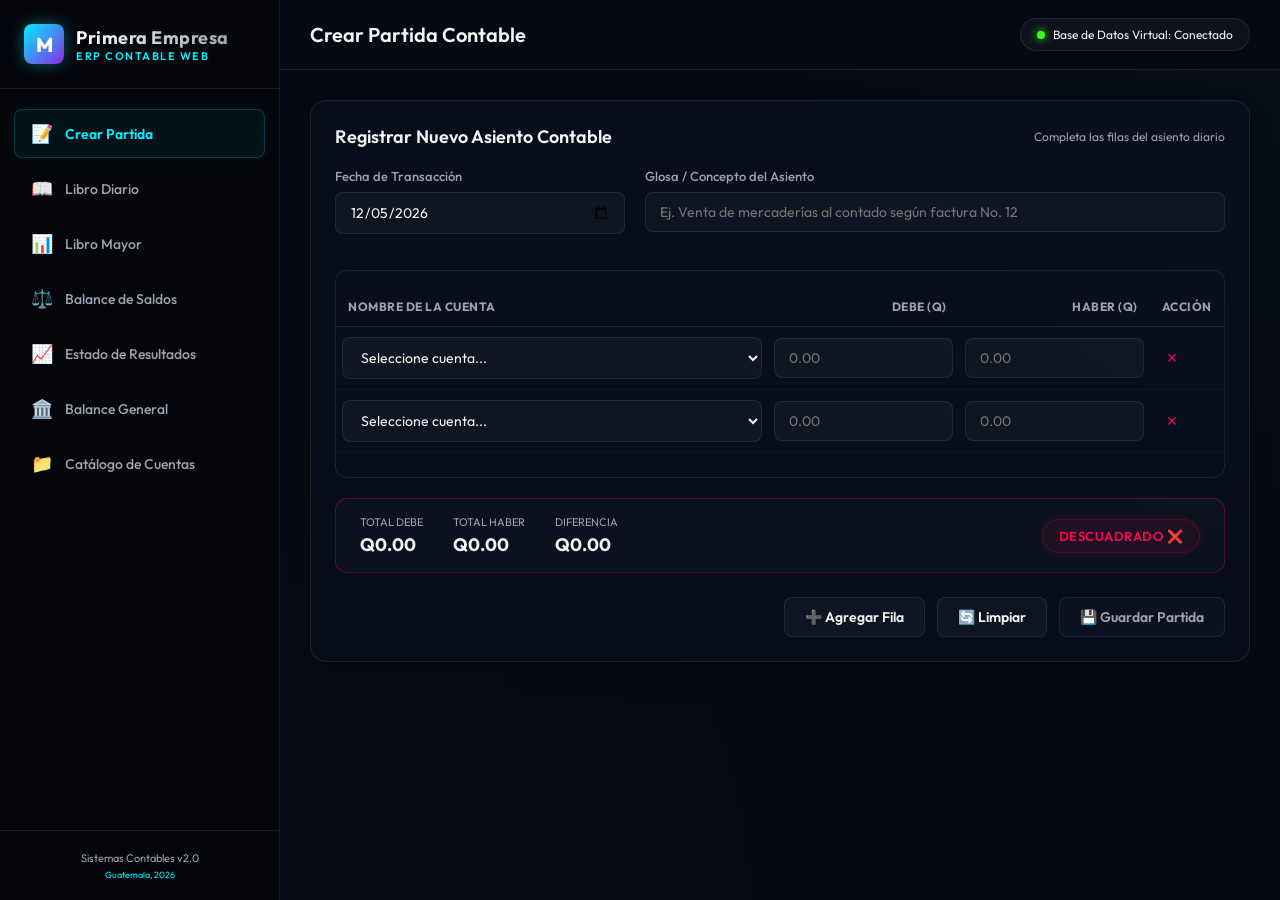
<file: Proyecto de contabilidad/index.html>
<!DOCTYPE html>
<html lang="es">
<head>
    <meta charset="UTF-8">
    <meta name="viewport" content="width=device-width, initial-scale=1.0">
    <title>ERP Contable - Mi Primera Empresa</title>
    <link rel="stylesheet" href="styles.css">
</head>
<body>

    <!-- SIDEBAR NAVIGATION -->
    <aside class="sidebar">
        <div class="sidebar-header">
            <div class="logo-icon">M</div>
            <div class="logo-text">
                <h1>Primera Empresa</h1>
                <p>ERP Contable Web</p>
            </div>
        </div>
        
        <nav class="sidebar-nav">
            <div class="nav-item active" data-tab="crear-partida">
                <span class="nav-item-icon">📝</span>
                <span>Crear Partida</span>
            </div>
            <div class="nav-item" data-tab="diario">
                <span class="nav-item-icon">📖</span>
                <span>Libro Diario</span>
            </div>
            <div class="nav-item" data-tab="mayor">
                <span class="nav-item-icon">📊</span>
                <span>Libro Mayor</span>
            </div>
            <div class="nav-item" data-tab="balance-saldos">
                <span class="nav-item-icon">⚖️</span>
                <span>Balance de Saldos</span>
            </div>
            <div class="nav-item" data-tab="resultados">
                <span class="nav-item-icon">📈</span>
                <span>Estado de Resultados</span>
            </div>
            <div class="nav-item" data-tab="balance-general">
                <span class="nav-item-icon">🏛️</span>
                <span>Balance General</span>
            </div>
            <div class="nav-item" data-tab="catalogo">
                <span class="nav-item-icon">📁</span>
                <span>Catálogo de Cuentas</span>
            </div>
        </nav>
        
        <div class="sidebar-footer">
            <p>Sistemas Contables v2.0</p>
            <p style="color: var(--color-primary); font-size: 9px; margin-top: 4px;">Guatemala, 2026</p>
        </div>
    </aside>

    <!-- MAIN CONTENT CONTAINER -->
    <main class="content-area">
        <header class="top-header">
            <h2 id="current-tab-title">Crear Partida Contable</h2>
            <div class="user-badge">
                <span class="user-status-dot"></span>
                <span>Base de Datos Virtual: Conectado</span>
            </div>
        </header>
        
        <div class="content-body">
            
            <!-- 1. TAB: CREAR PARTIDA -->
            <div class="tab-pane active" id="tab-crear-partida">
                <div class="glass-card">
                    <div class="card-title-bar">
                        <h3>Registrar Nuevo Asiento Contable</h3>
                        <span style="font-size: 12px; color: var(--text-muted);">Completa las filas del asiento diario</span>
                    </div>
                    
                    <form id="entry-form">
                        <div style="display: grid; grid-template-columns: 1fr 2fr; gap: 20px; margin-bottom: 20px;">
                            <div class="form-group">
                                <label for="entry-date">Fecha de Transacción</label>
                                <input type="date" id="entry-date" required>
                            </div>
                            <div class="form-group">
                                <label for="entry-description">Glosa / Concepto del Asiento</label>
                                <input type="text" id="entry-description" placeholder="Ej. Venta de mercaderías al contado según factura No. 12" required>
                            </div>
                        </div>
                        
                        <div class="data-table-container" style="margin-bottom: 20px;">
                            <table class="entry-creator-table">
                                <thead>
                                    <tr>
                                        <th style="width: 50%;">Nombre de la Cuenta</th>
                                        <th style="width: 22%; text-align: right;">Debe (Q)</th>
                                        <th style="width: 22%; text-align: right;">Haber (Q)</th>
                                        <th style="width: 6%; text-align: center;">Acción</th>
                                    </tr>
                                </thead>
                                <tbody id="entry-rows-container">
                                    <!-- Dynamic rows will be inserted here via JS -->
                                </tbody>
                            </table>
                        </div>
                        
                        <!-- Real-time Validation Bar -->
                        <div class="balance-status-bar" id="balance-status-bar">
                            <div class="balance-totals">
                                <div class="balance-total-item">
                                    <span class="balance-total-label">Total Debe</span>
                                    <span class="balance-total-value" id="total-debe-val">Q0.00</span>
                                </div>
                                <div class="balance-total-item">
                                    <span class="balance-total-label">Total Haber</span>
                                    <span class="balance-total-value" id="total-haber-val">Q0.00</span>
                                </div>
                                <div class="balance-total-item">
                                    <span class="balance-total-label">Diferencia</span>
                                    <span class="balance-total-value" id="total-diff-val">Q0.00</span>
                                </div>
                            </div>
                            
                            <div class="balance-indicator unbalanced" id="balance-indicator">
                                Descuadrado ❌
                            </div>
                        </div>
                        
                        <div style="display: flex; gap: 12px; justify-content: flex-end;">
                            <button type="button" class="btn btn-secondary" id="btn-add-row">➕ Agregar Fila</button>
                            <button type="button" class="btn btn-secondary" id="btn-reset-form">🔄 Limpiar</button>
                            <button type="submit" class="btn btn-success" id="btn-save-entry" disabled>💾 Guardar Partida</button>
                        </div>
                    </form>
                </div>
            </div>
            
            <!-- 2. TAB: LIBRO DIARIO -->
            <div class="tab-pane" id="tab-diario">
                <div class="glass-card">
                    <div class="card-title-bar">
                        <h3>Asientos Diarios Registrados</h3>
                        <button class="btn btn-primary" id="btn-clear-diary" style="padding: 6px 12px; font-size: 12px;">🗑️ Borrar Historial</button>
                    </div>
                    <div id="journal-entries-list">
                        <!-- Entries list will be generated here -->
                        <p style="color: var(--text-muted); text-align: center; padding: 40px 0;">No hay partidas registradas aún. ¡Crea una en la pestaña anterior!</p>
                    </div>
                </div>
            </div>
            
            <!-- 3. TAB: LIBRO MAYOR -->
            <div class="tab-pane" id="tab-mayor">
                <div class="glass-card">
                    <div class="card-title-bar">
                        <h3>Libro Mayor (Saldos por Cuenta)</h3>
                        <span style="font-size: 12px; color: var(--text-muted);">Acumulados automáticos del Libro Diario</span>
                    </div>
                    <div class="data-table-container">
                        <table class="data-table">
                            <thead>
                                <tr>
                                    <th style="width: 15%;">Código</th>
                                    <th style="width: 45%;">Cuenta</th>
                                    <th style="width: 20%; text-align: right;">Total Debe (Q)</th>
                                    <th style="width: 20%; text-align: right;">Total Haber (Q)</th>
                                    <th style="width: 20%; text-align: right;">Saldo Actual (Q)</th>
                                </tr>
                            </thead>
                            <tbody id="mayor-table-body">
                                <!-- Generated via JS -->
                            </tbody>
                        </table>
                    </div>
                </div>
            </div>
            
            <!-- 4. TAB: BALANCE DE SALDOS -->
            <div class="tab-pane" id="tab-balance-saldos">
                <div class="glass-card">
                    <div class="card-title-bar">
                        <h3>Balance de Saldos</h3>
                        <span style="font-size: 12px; color: var(--text-muted);">Comprobación automática de sumas y saldos</span>
                    </div>
                    <div class="data-table-container">
                        <table class="data-table">
                            <thead>
                                <tr>
                                    <th style="width: 15%;">Código</th>
                                    <th style="width: 45%;">Cuenta</th>
                                    <th style="width: 20%; text-align: right;">Saldo Deudor (Q)</th>
                                    <th style="width: 20%; text-align: right;">Saldo Acreedor (Q)</th>
                                </tr>
                            </thead>
                            <tbody id="saldos-table-body">
                                <!-- Generated via JS -->
                            </tbody>
                            <tfoot>
                                <tr class="total-row">
                                    <td colspan="2">Suma Total</td>
                                    <td class="monto" id="saldos-total-deudor">Q0.00</td>
                                    <td class="monto" id="saldos-total-acreedor">Q0.00</td>
                                </tr>
                            </tfoot>
                        </table>
                    </div>
                </div>
            </div>
            
            <!-- 5. TAB: ESTADO DE RESULTADOS -->
            <div class="tab-pane" id="tab-resultados">
                <div class="glass-card">
                    <div class="card-title-bar">
                        <h3>Estado de Resultados</h3>
                        <span style="font-size: 12px; color: var(--text-muted);">Evaluación de rendimiento del periodo</span>
                    </div>
                    <div class="data-table-container">
                        <table class="data-table">
                            <thead>
                                <tr>
                                    <th style="width: 60%;">Concepto / Cuenta</th>
                                    <th style="width: 40%; text-align: right;">Monto (Q)</th>
                                </tr>
                            </thead>
                            <tbody id="resultados-table-body">
                                <!-- Generated via JS -->
                            </tbody>
                        </table>
                    </div>
                </div>
            </div>
            
            <!-- 6. TAB: BALANCE GENERAL -->
            <div class="tab-pane" id="tab-balance-general">
                <div class="glass-card">
                    <div class="card-title-bar">
                        <h3>Balance General</h3>
                        <span style="font-size: 12px; color: var(--text-muted);">Ecuación fundamental: Activo = Pasivo + Patrimonio</span>
                    </div>
                    <div class="data-table-container">
                        <table class="data-table">
                            <thead>
                                <tr>
                                    <th style="width: 60%;">Estructura Contable</th>
                                    <th style="width: 40%; text-align: right;">Monto (Q)</th>
                                </tr>
                            </thead>
                            <tbody id="general-table-body">
                                <!-- Generated via JS -->
                            </tbody>
                        </table>
                    </div>
                </div>
            </div>
            
            <!-- 7. TAB: CATALOGO -->
            <div class="tab-pane" id="tab-catalogo">
                <div class="glass-card">
                    <div class="card-title-bar">
                        <h3>Cuentas en el Catálogo</h3>
                        <button class="btn btn-primary" id="btn-open-account-modal">➕ Nueva Cuenta</button>
                    </div>
                    <div class="catalog-grid" id="catalog-accounts-grid">
                        <!-- Generated via JS -->
                    </div>
                </div>
            </div>
            
        </div>
    </main>

    <!-- MODAL OVERLAY: ADD NEW ACCOUNT -->
    <div class="modal-overlay" id="account-modal">
        <div class="modal-container">
            <div class="modal-header">
                <h3>Crear Nueva Cuenta</h3>
                <button class="modal-close" id="btn-close-account-modal">&times;</button>
            </div>
            <form id="new-account-form">
                <div class="form-group">
                    <label for="acct-code">Código de Cuenta</label>
                    <input type="number" id="acct-code" placeholder="Ej. 109" min="100" max="999" required>
                    <p style="font-size: 10px; color: var(--text-muted); margin-top: 4px;">Sugeridos: Activo (100s), Pasivo (200s), Patrimonio (300s), Pérdida (400s), Ganancia (500s)</p>
                </div>
                <div class="form-group">
                    <label for="acct-name">Nombre de Cuenta</label>
                    <input type="text" id="acct-name" placeholder="Ej. Caja Chica" required>
                </div>
                <div class="form-group">
                    <label for="acct-type">Tipo de Cuenta</label>
                    <select id="acct-type" required>
                        <option value="" disabled selected>Selecciona el tipo...</option>
                        <option value="Activo">Activo</option>
                        <option value="Pasivo">Pasivo</option>
                        <option value="Patrimonio">Patrimonio</option>
                        <option value="Pérdida">Pérdida (Gasto)</option>
                        <option value="Ganancia">Ganancia (Ingreso)</option>
                    </select>
                </div>
                
                <div class="modal-actions">
                    <button type="button" class="btn btn-secondary" id="btn-cancel-account">Cancelar</button>
                    <button type="submit" class="btn btn-primary">Guardar Cuenta</button>
                </div>
            </form>
        </div>
    </div>

    <!-- MAIN ENGINE -->
    <script src="app.js"></script>
</body>
</html>
</file>
<file: Proyecto de contabilidad/styles.css>
@import url('https://fonts.googleapis.com/css2?family=Outfit:wght@300;400;500;600;700;800&family=Plus+Jakarta+Sans:wght@300;400;500;600;700&display=swap');

:root {
    /* Color Palette */
    --bg-base: #060913;
    --bg-surface: rgba(13, 20, 38, 0.45);
    --bg-surface-opaque: #0c1328;
    --bg-sidebar: #04060c;
    
    /* Neon Glows */
    --color-primary: #00f0ff;
    --color-primary-glow: rgba(0, 240, 255, 0.35);
    --color-success: #39ff14;
    --color-success-glow: rgba(57, 255, 20, 0.35);
    --color-danger: #ff0055;
    --color-danger-glow: rgba(255, 0, 85, 0.35);
    --color-warning: #ffb700;
    --color-warning-glow: rgba(255, 183, 0, 0.35);
    --color-accent: #8a2be2;
    --color-accent-glow: rgba(138, 43, 226, 0.35);
    
    /* Text Colors */
    --text-main: #f3f4f6;
    --text-muted: #9ca3af;
    --text-dark: #1f2937;
    
    /* Borders & Blurs */
    --border-color: rgba(255, 255, 255, 0.08);
    --border-glow: rgba(0, 240, 255, 0.15);
    --backdrop-blur: blur(12px);
    
    /* Font */
    --font-main: 'Outfit', 'Plus Jakarta Sans', sans-serif;
}

* {
    margin: 0;
    padding: 0;
    box-sizing: border-box;
}

body {
    background-color: var(--bg-base);
    color: var(--text-main);
    font-family: var(--font-main);
    overflow: hidden;
    height: 100vh;
    display: flex;
}

/* Scrollbar styling */
::-webkit-scrollbar {
    width: 6px;
    height: 6px;
}
::-webkit-scrollbar-track {
    background: rgba(255, 255, 255, 0.02);
}
::-webkit-scrollbar-thumb {
    background: rgba(255, 255, 255, 0.1);
    border-radius: 3px;
}
::-webkit-scrollbar-thumb:hover {
    background: var(--color-primary);
    box-shadow: 0 0 5px var(--color-primary);
}

/* Sidebar Layout */
aside.sidebar {
    width: 280px;
    background-color: var(--bg-sidebar);
    border-right: 1px solid var(--border-color);
    display: flex;
    flex-direction: column;
    height: 100%;
    z-index: 10;
}

.sidebar-header {
    padding: 24px;
    display: flex;
    align-items: center;
    gap: 12px;
    border-bottom: 1px solid var(--border-color);
}

.logo-icon {
    width: 40px;
    height: 40px;
    border-radius: 8px;
    background: linear-gradient(135deg, var(--color-primary), var(--color-accent));
    box-shadow: 0 0 15px var(--color-primary-glow);
    display: flex;
    align-items: center;
    justify-content: center;
    font-size: 20px;
    font-weight: 800;
    color: #fff;
}

.logo-text h1 {
    font-size: 18px;
    font-weight: 700;
    letter-spacing: 0.5px;
    background: linear-gradient(to right, #fff, #9ca3af);
    -webkit-background-clip: text;
    -webkit-text-fill-color: transparent;
}

.logo-text p {
    font-size: 11px;
    color: var(--color-primary);
    text-transform: uppercase;
    letter-spacing: 1.5px;
    font-weight: 600;
}

.sidebar-nav {
    flex: 1;
    padding: 20px 14px;
    display: flex;
    flex-direction: column;
    gap: 6px;
    overflow-y: auto;
}

.nav-item {
    display: flex;
    align-items: center;
    gap: 12px;
    padding: 12px 16px;
    border-radius: 8px;
    color: var(--text-muted);
    text-decoration: none;
    font-size: 14px;
    font-weight: 500;
    cursor: pointer;
    transition: all 0.3s cubic-bezier(0.4, 0, 0.2, 1);
    border: 1px solid transparent;
}

.nav-item:hover {
    color: var(--text-main);
    background-color: rgba(255, 255, 255, 0.03);
}

.nav-item.active {
    color: var(--color-primary);
    background-color: rgba(0, 240, 255, 0.05);
    border-color: rgba(0, 240, 255, 0.2);
    box-shadow: 0 0 15px rgba(0, 240, 255, 0.05);
    font-weight: 600;
}

.nav-item-icon {
    font-size: 18px;
}

.sidebar-footer {
    padding: 20px;
    border-top: 1px solid var(--border-color);
    text-align: center;
}

.sidebar-footer p {
    font-size: 11px;
    color: var(--text-muted);
}

/* Main Content Area */
main.content-area {
    flex: 1;
    height: 100%;
    display: flex;
    flex-direction: column;
    overflow: hidden;
}

header.top-header {
    height: 70px;
    border-bottom: 1px solid var(--border-color);
    padding: 0 30px;
    display: flex;
    align-items: center;
    justify-content: space-between;
}

.top-header h2 {
    font-size: 20px;
    font-weight: 600;
}

.user-badge {
    background-color: rgba(255, 255, 255, 0.04);
    border: 1px solid var(--border-color);
    padding: 8px 16px;
    border-radius: 20px;
    display: flex;
    align-items: center;
    gap: 8px;
    font-size: 12px;
}

.user-status-dot {
    width: 8px;
    height: 8px;
    border-radius: 50%;
    background-color: var(--color-success);
    box-shadow: 0 0 8px var(--color-success);
}

.content-body {
    flex: 1;
    padding: 30px;
    overflow-y: auto;
    background: radial-gradient(circle at top right, rgba(0, 240, 255, 0.02), transparent 40%),
                radial-gradient(circle at bottom left, rgba(138, 43, 226, 0.02), transparent 40%);
}

.tab-pane {
    display: none;
    animation: fadeIn 0.4s ease-out;
}

.tab-pane.active {
    display: block;
}

@keyframes fadeIn {
    from { opacity: 0; transform: translateY(8px); }
    to { opacity: 1; transform: translateY(0); }
}

/* UI Cards */
.glass-card {
    background: var(--bg-surface);
    border: 1px solid var(--border-color);
    border-radius: 16px;
    backdrop-filter: var(--backdrop-blur);
    padding: 24px;
    box-shadow: 0 10px 30px rgba(0, 0, 0, 0.2);
    margin-bottom: 24px;
    transition: border-color 0.3s;
}

.glass-card:hover {
    border-color: rgba(0, 240, 255, 0.15);
}

.card-title-bar {
    display: flex;
    align-items: center;
    justify-content: space-between;
    margin-bottom: 20px;
}

.card-title-bar h3 {
    font-size: 18px;
    font-weight: 600;
}

/* Metric / Dashboard Grid */
.metrics-grid {
    display: grid;
    grid-template-columns: repeat(auto-fit, minmax(220px, 1fr));
    gap: 20px;
    margin-bottom: 24px;
}

.metric-card {
    background: var(--bg-surface);
    border: 1px solid var(--border-color);
    border-radius: 12px;
    padding: 20px;
    display: flex;
    flex-direction: column;
    gap: 8px;
    position: relative;
    overflow: hidden;
}

.metric-card.accent::before { background-color: var(--color-accent); }
.metric-card.success::before { background-color: var(--color-success); }
.metric-card.danger::before { background-color: var(--color-danger); }

.metric-label {
    font-size: 12px;
    color: var(--text-muted);
    text-transform: uppercase;
    letter-spacing: 0.8px;
}

.metric-value {
    font-size: 24px;
    font-weight: 700;
}

/* Forms & Inputs */
.form-group {
    display: flex;
    flex-direction: column;
    gap: 8px;
    margin-bottom: 16px;
}

label {
    font-size: 13px;
    font-weight: 500;
    color: var(--text-muted);
}

input, select, textarea {
    background-color: rgba(255, 255, 255, 0.03);
    border: 1px solid var(--border-color);
    color: var(--text-main);
    padding: 10px 14px;
    border-radius: 8px;
    font-size: 14px;
    font-family: var(--font-main);
    transition: all 0.3s;
}

input:focus, select:focus, textarea:focus {
    outline: none;
    border-color: var(--color-primary);
    box-shadow: 0 0 10px var(--color-primary-glow);
    background-color: rgba(255, 255, 255, 0.06);
}

/* Dynamic Entries Creator Table */
.entry-creator-table {
    width: 100%;
    border-collapse: collapse;
    margin-top: 16px;
    margin-bottom: 24px;
}

.entry-creator-table th {
    text-align: left;
    padding: 12px;
    font-size: 12px;
    text-transform: uppercase;
    letter-spacing: 0.5px;
    color: var(--text-muted);
    border-bottom: 1px solid var(--border-color);
}

.entry-creator-table td {
    padding: 10px 6px;
    border-bottom: 1px solid rgba(255, 255, 255, 0.03);
}

.entry-row select, .entry-row input {
    width: 100%;
}

.btn-remove-row {
    background: none;
    border: none;
    color: var(--color-danger);
    font-size: 18px;
    cursor: pointer;
    transition: all 0.2s;
    width: 32px;
    height: 32px;
    border-radius: 50%;
    display: flex;
    align-items: center;
    justify-content: center;
}

.btn-remove-row:hover {
    background-color: rgba(255, 0, 85, 0.1);
    box-shadow: 0 0 8px var(--color-danger-glow);
}

/* Real-Time Balance State Card */
.balance-status-bar {
    display: flex;
    align-items: center;
    justify-content: space-between;
    padding: 16px 24px;
    border-radius: 12px;
    border: 1px solid var(--border-color);
    background-color: rgba(255, 255, 255, 0.02);
    margin-bottom: 24px;
    transition: all 0.3s;
}

.balance-totals {
    display: flex;
    gap: 30px;
}

.balance-total-item {
    display: flex;
    flex-direction: column;
    gap: 4px;
}

.balance-total-label {
    font-size: 11px;
    color: var(--text-muted);
    text-transform: uppercase;
}

.balance-total-value {
    font-size: 18px;
    font-weight: 700;
}

.balance-indicator {
    display: flex;
    align-items: center;
    gap: 10px;
    padding: 8px 16px;
    border-radius: 20px;
    font-weight: 600;
    font-size: 13px;
    text-transform: uppercase;
    letter-spacing: 0.5px;
}

/* Pulsing states */
.balance-indicator.balanced {
    color: var(--color-success);
    background-color: rgba(57, 255, 20, 0.08);
    border: 1px solid rgba(57, 255, 20, 0.2);
    box-shadow: 0 0 10px rgba(57, 255, 20, 0.1);
}

.balance-indicator.unbalanced {
    color: var(--color-danger);
    background-color: rgba(255, 0, 85, 0.08);
    border: 1px solid rgba(255, 0, 85, 0.2);
    box-shadow: 0 0 10px rgba(255, 0, 85, 0.1);
    animation: pulseDanger 2s infinite;
}

@keyframes pulseDanger {
    0% { box-shadow: 0 0 2px var(--color-danger-glow); }
    50% { box-shadow: 0 0 10px var(--color-danger-glow); }
    100% { box-shadow: 0 0 2px var(--color-danger-glow); }
}

/* Buttons */
.btn {
    display: inline-flex;
    align-items: center;
    justify-content: center;
    gap: 8px;
    padding: 10px 20px;
    border-radius: 8px;
    font-size: 14px;
    font-weight: 600;
    cursor: pointer;
    border: 1px solid transparent;
    transition: all 0.3s cubic-bezier(0.4, 0, 0.2, 1);
    font-family: var(--font-main);
}

.btn-primary {
    background-color: rgba(0, 240, 255, 0.08);
    border-color: var(--color-primary);
    color: var(--color-primary);
}

.btn-primary:hover {
    background-color: var(--color-primary);
    color: var(--bg-base);
    box-shadow: 0 0 15px var(--color-primary-glow);
}

.btn-success {
    background-color: rgba(57, 255, 20, 0.08);
    border-color: var(--color-success);
    color: var(--color-success);
}

.btn-success:hover:not(:disabled) {
    background-color: var(--color-success);
    color: var(--bg-base);
    box-shadow: 0 0 15px var(--color-success-glow);
}

.btn-success:disabled {
    background-color: rgba(255, 255, 255, 0.02);
    border-color: var(--border-color);
    color: var(--text-muted);
    cursor: not-allowed;
}

.btn-secondary {
    background-color: rgba(255, 255, 255, 0.03);
    border-color: var(--border-color);
    color: var(--text-main);
}

.btn-secondary:hover {
    background-color: rgba(255, 255, 255, 0.08);
}

/* Beautiful Data Tables */
.data-table-container {
    width: 100%;
    overflow-x: auto;
    border-radius: 12px;
    border: 1px solid var(--border-color);
    background-color: rgba(13, 20, 38, 0.2);
}

.data-table {
    width: 100%;
    border-collapse: collapse;
    font-size: 14px;
}

.data-table th {
    background-color: rgba(255, 255, 255, 0.02);
    padding: 14px 18px;
    text-align: left;
    font-size: 11px;
    text-transform: uppercase;
    letter-spacing: 0.8px;
    color: var(--text-muted);
    border-bottom: 1px solid var(--border-color);
}

.data-table td {
    padding: 12px 18px;
    border-bottom: 1px solid rgba(255, 255, 255, 0.02);
    color: var(--text-main);
}

.data-table tbody tr {
    transition: background-color 0.2s;
}

.data-table tbody tr:hover {
    background-color: rgba(0, 240, 255, 0.02);
}

.data-table td.monto {
    font-weight: 600;
    text-align: right;
    font-variant-numeric: tabular-nums;
}

.data-table tr.total-row {
    background-color: rgba(255, 255, 255, 0.03);
    border-top: 1px solid var(--border-color);
}

.data-table tr.total-row td {
    font-weight: 700;
    color: var(--text-main);
    border-bottom: 2px double var(--border-color);
}

/* Financial Reports-Specific Styling */
.section-header-row {
    background-color: rgba(138, 43, 226, 0.05) !important;
}

.section-header-row td {
    font-weight: 700;
    color: var(--color-primary) !important;
    text-transform: uppercase;
    font-size: 12px;
    letter-spacing: 0.5px;
}

.subtotal-row td {
    font-weight: 600;
    font-style: italic;
    border-bottom: 1px solid var(--border-color);
    background-color: rgba(255, 255, 255, 0.01);
}

.net-income-row {
    background: linear-gradient(to right, rgba(57, 255, 20, 0.04), transparent) !important;
}

.net-income-row td {
    font-weight: 800;
    font-size: 15px;
    color: var(--color-success) !important;
    border-bottom: 3px double var(--color-success) !important;
}

/* Account ledger styling */
.debit-val { color: var(--color-primary); }
.credit-val { color: var(--color-accent); }

/* Compact Account Catalog Grid */
.catalog-grid {
    display: grid;
    grid-template-columns: repeat(auto-fill, minmax(280px, 1fr));
    gap: 16px;
    margin-top: 20px;
}

.account-card {
    background: var(--bg-surface);
    border: 1px solid var(--border-color);
    border-radius: 10px;
    padding: 16px;
    display: flex;
    align-items: center;
    justify-content: space-between;
    transition: all 0.2s;
}

.account-card:hover {
    border-color: rgba(0, 240, 255, 0.2);
    transform: translateY(-2px);
}

.account-card-info h4 {
    font-size: 14px;
    font-weight: 600;
}

.account-card-info p {
    font-size: 11px;
    color: var(--text-muted);
}

.account-card-code {
    background-color: rgba(255, 255, 255, 0.04);
    border: 1px solid var(--border-color);
    padding: 4px 8px;
    border-radius: 6px;
    font-size: 12px;
    font-weight: 700;
    color: var(--color-primary);
}

/* Modal styling (for adding new accounts) */
.modal-overlay {
    position: fixed;
    top: 0;
    left: 0;
    width: 100vw;
    height: 100vh;
    background-color: rgba(0, 0, 0, 0.7);
    backdrop-filter: blur(5px);
    display: flex;
    align-items: center;
    justify-content: center;
    z-index: 100;
    opacity: 0;
    pointer-events: none;
    transition: opacity 0.3s;
}

.modal-overlay.open {
    opacity: 1;
    pointer-events: auto;
}

.modal-container {
    background-color: var(--bg-surface-opaque);
    border: 1px solid rgba(0, 240, 255, 0.2);
    box-shadow: 0 0 30px rgba(0, 240, 255, 0.1);
    border-radius: 16px;
    width: 450px;
    max-width: 90%;
    padding: 30px;
    transform: scale(0.9);
    transition: transform 0.3s;
}

.modal-overlay.open .modal-container {
    transform: scale(1);
}

.modal-header {
    display: flex;
    justify-content: space-between;
    align-items: center;
    margin-bottom: 20px;
}

.modal-header h3 {
    font-size: 18px;
    font-weight: 700;
}

.modal-close {
    background: none;
    border: none;
    color: var(--text-muted);
    font-size: 20px;
    cursor: pointer;
}

.modal-actions {
    display: flex;
    justify-content: flex-end;
    gap: 12px;
    margin-top: 24px;
}

/* Journal View Styling */
.journal-entry-block {
    border: 1px solid var(--border-color);
    border-radius: 12px;
    background-color: rgba(255, 255, 255, 0.01);
    padding: 20px;
    margin-bottom: 20px;
}

.journal-entry-header {
    display: flex;
    justify-content: space-between;
    margin-bottom: 12px;
    border-bottom: 1px solid rgba(255, 255, 255, 0.04);
    padding-bottom: 8px;
}

.journal-entry-desc {
    font-size: 13px;
    color: var(--text-muted);
    margin-bottom: 12px;
}

.journal-entry-table {
    width: 100%;
    border-collapse: collapse;
    font-size: 13px;
}

.journal-entry-table th {
    text-align: left;
    color: var(--text-muted);
    padding: 6px 12px;
    font-size: 11px;
    text-transform: uppercase;
}

.journal-entry-table td {
    padding: 8px 12px;
    border-bottom: 1px solid rgba(255, 255, 255, 0.01);
}

.journal-entry-table tr:last-child td {
    border-bottom: none;
}
</file>
<file: Proyecto de contabilidad/Proyecto de contabilidad/styles.css>
@import url('https://fonts.googleapis.com/css2?family=Outfit:wght@300;400;500;600;700;800&family=Plus+Jakarta+Sans:wght@300;400;500;600;700&display=swap');

:root {
    /* Color Palette */
    --bg-base: #060913;
    --bg-surface: rgba(13, 20, 38, 0.45);
    --bg-surface-opaque: #0c1328;
    --bg-sidebar: #04060c;
    
    /* Neon Glows */
    --color-primary: #00f0ff;
    --color-primary-glow: rgba(0, 240, 255, 0.35);
    --color-success: #39ff14;
    --color-success-glow: rgba(57, 255, 20, 0.35);
    --color-danger: #ff0055;
    --color-danger-glow: rgba(255, 0, 85, 0.35);
    --color-warning: #ffb700;
    --color-warning-glow: rgba(255, 183, 0, 0.35);
    --color-accent: #8a2be2;
    --color-accent-glow: rgba(138, 43, 226, 0.35);
    
    /* Text Colors */
    --text-main: #f3f4f6;
    --text-muted: #9ca3af;
    --text-dark: #1f2937;
    
    /* Borders & Blurs */
    --border-color: rgba(255, 255, 255, 0.08);
    --border-glow: rgba(0, 240, 255, 0.15);
    --backdrop-blur: blur(12px);
    
    /* Font */
    --font-main: 'Outfit', 'Plus Jakarta Sans', sans-serif;
}

* {
    margin: 0;
    padding: 0;
    box-sizing: border-box;
}

body {
    background-color: var(--bg-base);
    color: var(--text-main);
    font-family: var(--font-main);
    overflow: hidden;
    height: 100vh;
    display: flex;
}

/* Scrollbar styling */
::-webkit-scrollbar {
    width: 6px;
    height: 6px;
}
::-webkit-scrollbar-track {
    background: rgba(255, 255, 255, 0.02);
}
::-webkit-scrollbar-thumb {
    background: rgba(255, 255, 255, 0.1);
    border-radius: 3px;
}
::-webkit-scrollbar-thumb:hover {
    background: var(--color-primary);
    box-shadow: 0 0 5px var(--color-primary);
}

/* Sidebar Layout */
aside.sidebar {
    width: 280px;
    background-color: var(--bg-sidebar);
    border-right: 1px solid var(--border-color);
    display: flex;
    flex-direction: column;
    height: 100%;
    z-index: 10;
}

.sidebar-header {
    padding: 24px;
    display: flex;
    align-items: center;
    gap: 12px;
    border-bottom: 1px solid var(--border-color);
}

.logo-icon {
    width: 40px;
    height: 40px;
    border-radius: 8px;
    background: linear-gradient(135deg, var(--color-primary), var(--color-accent));
    box-shadow: 0 0 15px var(--color-primary-glow);
    display: flex;
    align-items: center;
    justify-content: center;
    font-size: 20px;
    font-weight: 800;
    color: #fff;
}

.logo-text h1 {
    font-size: 18px;
    font-weight: 700;
    letter-spacing: 0.5px;
    background: linear-gradient(to right, #fff, #9ca3af);
    -webkit-background-clip: text;
    -webkit-text-fill-color: transparent;
}

.logo-text p {
    font-size: 11px;
    color: var(--color-primary);
    text-transform: uppercase;
    letter-spacing: 1.5px;
    font-weight: 600;
}

.sidebar-nav {
    flex: 1;
    padding: 20px 14px;
    display: flex;
    flex-direction: column;
    gap: 6px;
    overflow-y: auto;
}

.nav-item {
    display: flex;
    align-items: center;
    gap: 12px;
    padding: 12px 16px;
    border-radius: 8px;
    color: var(--text-muted);
    text-decoration: none;
    font-size: 14px;
    font-weight: 500;
    cursor: pointer;
    transition: all 0.3s cubic-bezier(0.4, 0, 0.2, 1);
    border: 1px solid transparent;
}

.nav-item:hover {
    color: var(--text-main);
    background-color: rgba(255, 255, 255, 0.03);
}

.nav-item.active {
    color: var(--color-primary);
    background-color: rgba(0, 240, 255, 0.05);
    border-color: rgba(0, 240, 255, 0.2);
    box-shadow: 0 0 15px rgba(0, 240, 255, 0.05);
    font-weight: 600;
}

.nav-item-icon {
    font-size: 18px;
}

.sidebar-footer {
    padding: 20px;
    border-top: 1px solid var(--border-color);
    text-align: center;
}

.sidebar-footer p {
    font-size: 11px;
    color: var(--text-muted);
}

/* Main Content Area */
main.content-area {
    flex: 1;
    height: 100%;
    display: flex;
    flex-direction: column;
    overflow: hidden;
}

header.top-header {
    height: 70px;
    border-bottom: 1px solid var(--border-color);
    padding: 0 30px;
    display: flex;
    align-items: center;
    justify-content: space-between;
}

.top-header h2 {
    font-size: 20px;
    font-weight: 600;
}

.user-badge {
    background-color: rgba(255, 255, 255, 0.04);
    border: 1px solid var(--border-color);
    padding: 8px 16px;
    border-radius: 20px;
    display: flex;
    align-items: center;
    gap: 8px;
    font-size: 12px;
}

.user-status-dot {
    width: 8px;
    height: 8px;
    border-radius: 50%;
    background-color: var(--color-success);
    box-shadow: 0 0 8px var(--color-success);
}

.content-body {
    flex: 1;
    padding: 30px;
    overflow-y: auto;
    background: radial-gradient(circle at top right, rgba(0, 240, 255, 0.02), transparent 40%),
                radial-gradient(circle at bottom left, rgba(138, 43, 226, 0.02), transparent 40%);
}

.tab-pane {
    display: none;
    animation: fadeIn 0.4s ease-out;
}

.tab-pane.active {
    display: block;
}

@keyframes fadeIn {
    from { opacity: 0; transform: translateY(8px); }
    to { opacity: 1; transform: translateY(0); }
}

/* UI Cards */
.glass-card {
    background: var(--bg-surface);
    border: 1px solid var(--border-color);
    border-radius: 16px;
    backdrop-filter: var(--backdrop-blur);
    padding: 24px;
    box-shadow: 0 10px 30px rgba(0, 0, 0, 0.2);
    margin-bottom: 24px;
    transition: border-color 0.3s;
}

.glass-card:hover {
    border-color: rgba(0, 240, 255, 0.15);
}

.card-title-bar {
    display: flex;
    align-items: center;
    justify-content: space-between;
    margin-bottom: 20px;
}

.card-title-bar h3 {
    font-size: 18px;
    font-weight: 600;
}

/* Metric / Dashboard Grid */
.metrics-grid {
    display: grid;
    grid-template-columns: repeat(auto-fit, minmax(220px, 1fr));
    gap: 20px;
    margin-bottom: 24px;
}

.metric-card {
    background: var(--bg-surface);
    border: 1px solid var(--border-color);
    border-radius: 12px;
    padding: 20px;
    display: flex;
    flex-direction: column;
    gap: 8px;
    position: relative;
    overflow: hidden;
}

.metric-card.accent::before { background-color: var(--color-accent); }
.metric-card.success::before { background-color: var(--color-success); }
.metric-card.danger::before { background-color: var(--color-danger); }

.metric-label {
    font-size: 12px;
    color: var(--text-muted);
    text-transform: uppercase;
    letter-spacing: 0.8px;
}

.metric-value {
    font-size: 24px;
    font-weight: 700;
}

/* Forms & Inputs */
.form-group {
    display: flex;
    flex-direction: column;
    gap: 8px;
    margin-bottom: 16px;
}

label {
    font-size: 13px;
    font-weight: 500;
    color: var(--text-muted);
}

input, select, textarea {
    background-color: rgba(255, 255, 255, 0.03);
    border: 1px solid var(--border-color);
    color: var(--text-main);
    padding: 10px 14px;
    border-radius: 8px;
    font-size: 14px;
    font-family: var(--font-main);
    transition: all 0.3s;
}

input:focus, select:focus, textarea:focus {
    outline: none;
    border-color: var(--color-primary);
    box-shadow: 0 0 10px var(--color-primary-glow);
    background-color: rgba(255, 255, 255, 0.06);
}

/* Dynamic Entries Creator Table */
.entry-creator-table {
    width: 100%;
    border-collapse: collapse;
    margin-top: 16px;
    margin-bottom: 24px;
}

.entry-creator-table th {
    text-align: left;
    padding: 12px;
    font-size: 12px;
    text-transform: uppercase;
    letter-spacing: 0.5px;
    color: var(--text-muted);
    border-bottom: 1px solid var(--border-color);
}

.entry-creator-table td {
    padding: 10px 6px;
    border-bottom: 1px solid rgba(255, 255, 255, 0.03);
}

.entry-row select, .entry-row input {
    width: 100%;
}

.btn-remove-row {
    background: none;
    border: none;
    color: var(--color-danger);
    font-size: 18px;
    cursor: pointer;
    transition: all 0.2s;
    width: 32px;
    height: 32px;
    border-radius: 50%;
    display: flex;
    align-items: center;
    justify-content: center;
}

.btn-remove-row:hover {
    background-color: rgba(255, 0, 85, 0.1);
    box-shadow: 0 0 8px var(--color-danger-glow);
}

/* Real-Time Balance State Card */
.balance-status-bar {
    display: flex;
    align-items: center;
    justify-content: space-between;
    padding: 16px 24px;
    border-radius: 12px;
    border: 1px solid var(--border-color);
    background-color: rgba(255, 255, 255, 0.02);
    margin-bottom: 24px;
    transition: all 0.3s;
}

.balance-totals {
    display: flex;
    gap: 30px;
}

.balance-total-item {
    display: flex;
    flex-direction: column;
    gap: 4px;
}

.balance-total-label {
    font-size: 11px;
    color: var(--text-muted);
    text-transform: uppercase;
}

.balance-total-value {
    font-size: 18px;
    font-weight: 700;
}

.balance-indicator {
    display: flex;
    align-items: center;
    gap: 10px;
    padding: 8px 16px;
    border-radius: 20px;
    font-weight: 600;
    font-size: 13px;
    text-transform: uppercase;
    letter-spacing: 0.5px;
}

/* Pulsing states */
.balance-indicator.balanced {
    color: var(--color-success);
    background-color: rgba(57, 255, 20, 0.08);
    border: 1px solid rgba(57, 255, 20, 0.2);
    box-shadow: 0 0 10px rgba(57, 255, 20, 0.1);
}

.balance-indicator.unbalanced {
    color: var(--color-danger);
    background-color: rgba(255, 0, 85, 0.08);
    border: 1px solid rgba(255, 0, 85, 0.2);
    box-shadow: 0 0 10px rgba(255, 0, 85, 0.1);
    animation: pulseDanger 2s infinite;
}

@keyframes pulseDanger {
    0% { box-shadow: 0 0 2px var(--color-danger-glow); }
    50% { box-shadow: 0 0 10px var(--color-danger-glow); }
    100% { box-shadow: 0 0 2px var(--color-danger-glow); }
}

/* Buttons */
.btn {
    display: inline-flex;
    align-items: center;
    justify-content: center;
    gap: 8px;
    padding: 10px 20px;
    border-radius: 8px;
    font-size: 14px;
    font-weight: 600;
    cursor: pointer;
    border: 1px solid transparent;
    transition: all 0.3s cubic-bezier(0.4, 0, 0.2, 1);
    font-family: var(--font-main);
}

.btn-primary {
    background-color: rgba(0, 240, 255, 0.08);
    border-color: var(--color-primary);
    color: var(--color-primary);
}

.btn-primary:hover {
    background-color: var(--color-primary);
    color: var(--bg-base);
    box-shadow: 0 0 15px var(--color-primary-glow);
}

.btn-success {
    background-color: rgba(57, 255, 20, 0.08);
    border-color: var(--color-success);
    color: var(--color-success);
}

.btn-success:hover:not(:disabled) {
    background-color: var(--color-success);
    color: var(--bg-base);
    box-shadow: 0 0 15px var(--color-success-glow);
}

.btn-success:disabled {
    background-color: rgba(255, 255, 255, 0.02);
    border-color: var(--border-color);
    color: var(--text-muted);
    cursor: not-allowed;
}

.btn-secondary {
    background-color: rgba(255, 255, 255, 0.03);
    border-color: var(--border-color);
    color: var(--text-main);
}

.btn-secondary:hover {
    background-color: rgba(255, 255, 255, 0.08);
}

/* Beautiful Data Tables */
.data-table-container {
    width: 100%;
    overflow-x: auto;
    border-radius: 12px;
    border: 1px solid var(--border-color);
    background-color: rgba(13, 20, 38, 0.2);
}

.data-table {
    width: 100%;
    border-collapse: collapse;
    font-size: 14px;
}

.data-table th {
    background-color: rgba(255, 255, 255, 0.02);
    padding: 14px 18px;
    text-align: left;
    font-size: 11px;
    text-transform: uppercase;
    letter-spacing: 0.8px;
    color: var(--text-muted);
    border-bottom: 1px solid var(--border-color);
}

.data-table td {
    padding: 12px 18px;
    border-bottom: 1px solid rgba(255, 255, 255, 0.02);
    color: var(--text-main);
}

.data-table tbody tr {
    transition: background-color 0.2s;
}

.data-table tbody tr:hover {
    background-color: rgba(0, 240, 255, 0.02);
}

.data-table td.monto {
    font-weight: 600;
    text-align: right;
    font-variant-numeric: tabular-nums;
}

.data-table tr.total-row {
    background-color: rgba(255, 255, 255, 0.03);
    border-top: 1px solid var(--border-color);
}

.data-table tr.total-row td {
    font-weight: 700;
    color: var(--text-main);
    border-bottom: 2px double var(--border-color);
}

/* Financial Reports-Specific Styling */
.section-header-row {
    background-color: rgba(138, 43, 226, 0.05) !important;
}

.section-header-row td {
    font-weight: 700;
    color: var(--color-primary) !important;
    text-transform: uppercase;
    font-size: 12px;
    letter-spacing: 0.5px;
}

.subtotal-row td {
    font-weight: 600;
    font-style: italic;
    border-bottom: 1px solid var(--border-color);
    background-color: rgba(255, 255, 255, 0.01);
}

.net-income-row {
    background: linear-gradient(to right, rgba(57, 255, 20, 0.04), transparent) !important;
}

.net-income-row td {
    font-weight: 800;
    font-size: 15px;
    color: var(--color-success) !important;
    border-bottom: 3px double var(--color-success) !important;
}

/* Account ledger styling */
.debit-val { color: var(--color-primary); }
.credit-val { color: var(--color-accent); }

/* Compact Account Catalog Grid */
.catalog-grid {
    display: grid;
    grid-template-columns: repeat(auto-fill, minmax(280px, 1fr));
    gap: 16px;
    margin-top: 20px;
}

.account-card {
    background: var(--bg-surface);
    border: 1px solid var(--border-color);
    border-radius: 10px;
    padding: 16px;
    display: flex;
    align-items: center;
    justify-content: space-between;
    transition: all 0.2s;
}

.account-card:hover {
    border-color: rgba(0, 240, 255, 0.2);
    transform: translateY(-2px);
}

.account-card-info h4 {
    font-size: 14px;
    font-weight: 600;
}

.account-card-info p {
    font-size: 11px;
    color: var(--text-muted);
}

.account-card-code {
    background-color: rgba(255, 255, 255, 0.04);
    border: 1px solid var(--border-color);
    padding: 4px 8px;
    border-radius: 6px;
    font-size: 12px;
    font-weight: 700;
    color: var(--color-primary);
}

/* Modal styling (for adding new accounts) */
.modal-overlay {
    position: fixed;
    top: 0;
    left: 0;
    width: 100vw;
    height: 100vh;
    background-color: rgba(0, 0, 0, 0.7);
    backdrop-filter: blur(5px);
    display: flex;
    align-items: center;
    justify-content: center;
    z-index: 100;
    opacity: 0;
    pointer-events: none;
    transition: opacity 0.3s;
}

.modal-overlay.open {
    opacity: 1;
    pointer-events: auto;
}

.modal-container {
    background-color: var(--bg-surface-opaque);
    border: 1px solid rgba(0, 240, 255, 0.2);
    box-shadow: 0 0 30px rgba(0, 240, 255, 0.1);
    border-radius: 16px;
    width: 450px;
    max-width: 90%;
    padding: 30px;
    transform: scale(0.9);
    transition: transform 0.3s;
}

.modal-overlay.open .modal-container {
    transform: scale(1);
}

.modal-header {
    display: flex;
    justify-content: space-between;
    align-items: center;
    margin-bottom: 20px;
}

.modal-header h3 {
    font-size: 18px;
    font-weight: 700;
}

.modal-close {
    background: none;
    border: none;
    color: var(--text-muted);
    font-size: 20px;
    cursor: pointer;
}

.modal-actions {
    display: flex;
    justify-content: flex-end;
    gap: 12px;
    margin-top: 24px;
}

/* Journal View Styling */
.journal-entry-block {
    border: 1px solid var(--border-color);
    border-radius: 12px;
    background-color: rgba(255, 255, 255, 0.01);
    padding: 20px;
    margin-bottom: 20px;
}

.journal-entry-header {
    display: flex;
    justify-content: space-between;
    margin-bottom: 12px;
    border-bottom: 1px solid rgba(255, 255, 255, 0.04);
    padding-bottom: 8px;
}

.journal-entry-desc {
    font-size: 13px;
    color: var(--text-muted);
    margin-bottom: 12px;
}

.journal-entry-table {
    width: 100%;
    border-collapse: collapse;
    font-size: 13px;
}

.journal-entry-table th {
    text-align: left;
    color: var(--text-muted);
    padding: 6px 12px;
    font-size: 11px;
    text-transform: uppercase;
}

.journal-entry-table td {
    padding: 8px 12px;
    border-bottom: 1px solid rgba(255, 255, 255, 0.01);
}

.journal-entry-table tr:last-child td {
    border-bottom: none;
}
</file>
